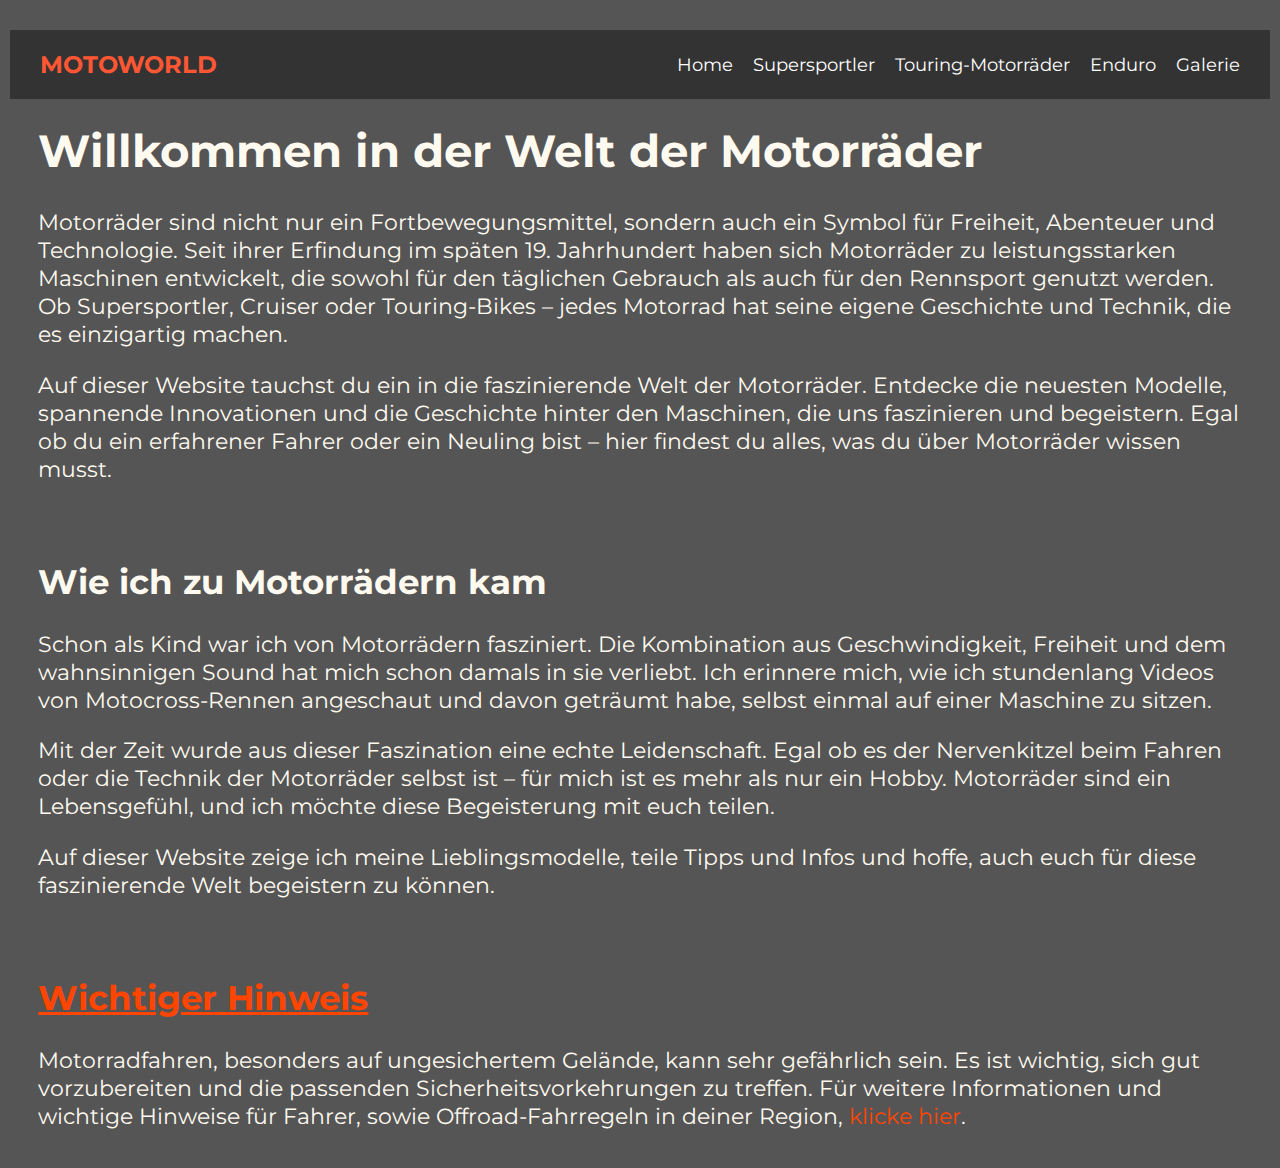
<file: index.html>
<html>
<head>
    <title>Home</title>
    <meta charset="UTF-8">
    <link href="style.css" rel="stylesheet">
    <link href="navigation-bar.css" rel="stylesheet">
</head>
<body>
<div class="top-navigation">
    <div class="logo">
        <a href="index.html">MotoWorld</a>
    </div>
    <nav class="nav-links">
        <a href="index.html">Home</a>
        <a href="racebikes.html">Supersportler</a>
        <a href="touring-bikes.html">Touring-Motorräder</a>
        <a href="enduro.html">Enduro</a>
        <a href="galery.html">Galerie</a>
    </nav>
</div>

<div>
    <br>
    <br>
</div>

<div>
    <h1>Willkommen in der Welt der Motorräder</h1>
    <p>
        Motorräder sind nicht nur ein Fortbewegungsmittel, sondern auch ein Symbol für Freiheit, Abenteuer und
        Technologie.
        Seit ihrer Erfindung im späten 19. Jahrhundert haben sich Motorräder zu leistungsstarken Maschinen entwickelt,
        die sowohl
        für den täglichen Gebrauch als auch für den Rennsport genutzt werden. Ob Supersportler, Cruiser oder
        Touring-Bikes – jedes
        Motorrad hat seine eigene Geschichte und Technik, die es einzigartig machen.
    </p>
    <p>
        Auf dieser Website tauchst du ein in die faszinierende Welt der Motorräder. Entdecke die neuesten Modelle,
        spannende
        Innovationen und die Geschichte hinter den Maschinen, die uns faszinieren und begeistern.
        Egal ob du ein erfahrener Fahrer oder ein Neuling bist – hier findest du alles, was du über Motorräder wissen
        musst.
    </p>

</div>

<div>
    <br>
    <h2>Wie ich zu Motorrädern kam</h2>
    <p>
        Schon als Kind war ich von Motorrädern fasziniert. Die Kombination aus Geschwindigkeit, Freiheit und dem
        wahnsinnigen Sound hat mich schon damals in sie verliebt. Ich erinnere mich, wie ich stundenlang Videos von
        Motocross-Rennen angeschaut und davon geträumt habe, selbst einmal auf einer Maschine zu sitzen.
    </p>
    <p>
        Mit der Zeit wurde aus dieser Faszination eine echte Leidenschaft. Egal ob es der Nervenkitzel beim Fahren oder
        die Technik der Motorräder selbst ist – für mich ist es mehr als nur ein Hobby. Motorräder sind ein
        Lebensgefühl, und ich möchte diese Begeisterung mit euch teilen.
    </p>
    <p>
        Auf dieser Website zeige ich meine Lieblingsmodelle, teile Tipps und Infos und hoffe, auch euch für diese
        faszinierende Welt begeistern zu können.
    </p>
</div>
<br>
<div class="info">
    <h2>Wichtiger Hinweis</h2>
    <p>
        Motorradfahren, besonders auf ungesichertem Gelände, kann sehr gefährlich sein.
        Es ist wichtig, sich gut vorzubereiten und die passenden Sicherheitsvorkehrungen zu treffen.
        Für weitere Informationen und wichtige Hinweise für Fahrer, sowie Offroad-Fahrregeln in deiner Region,
        <a href="safety.html">klicke hier</a>.
    </p>
</div>
</body>
</html>
</file>
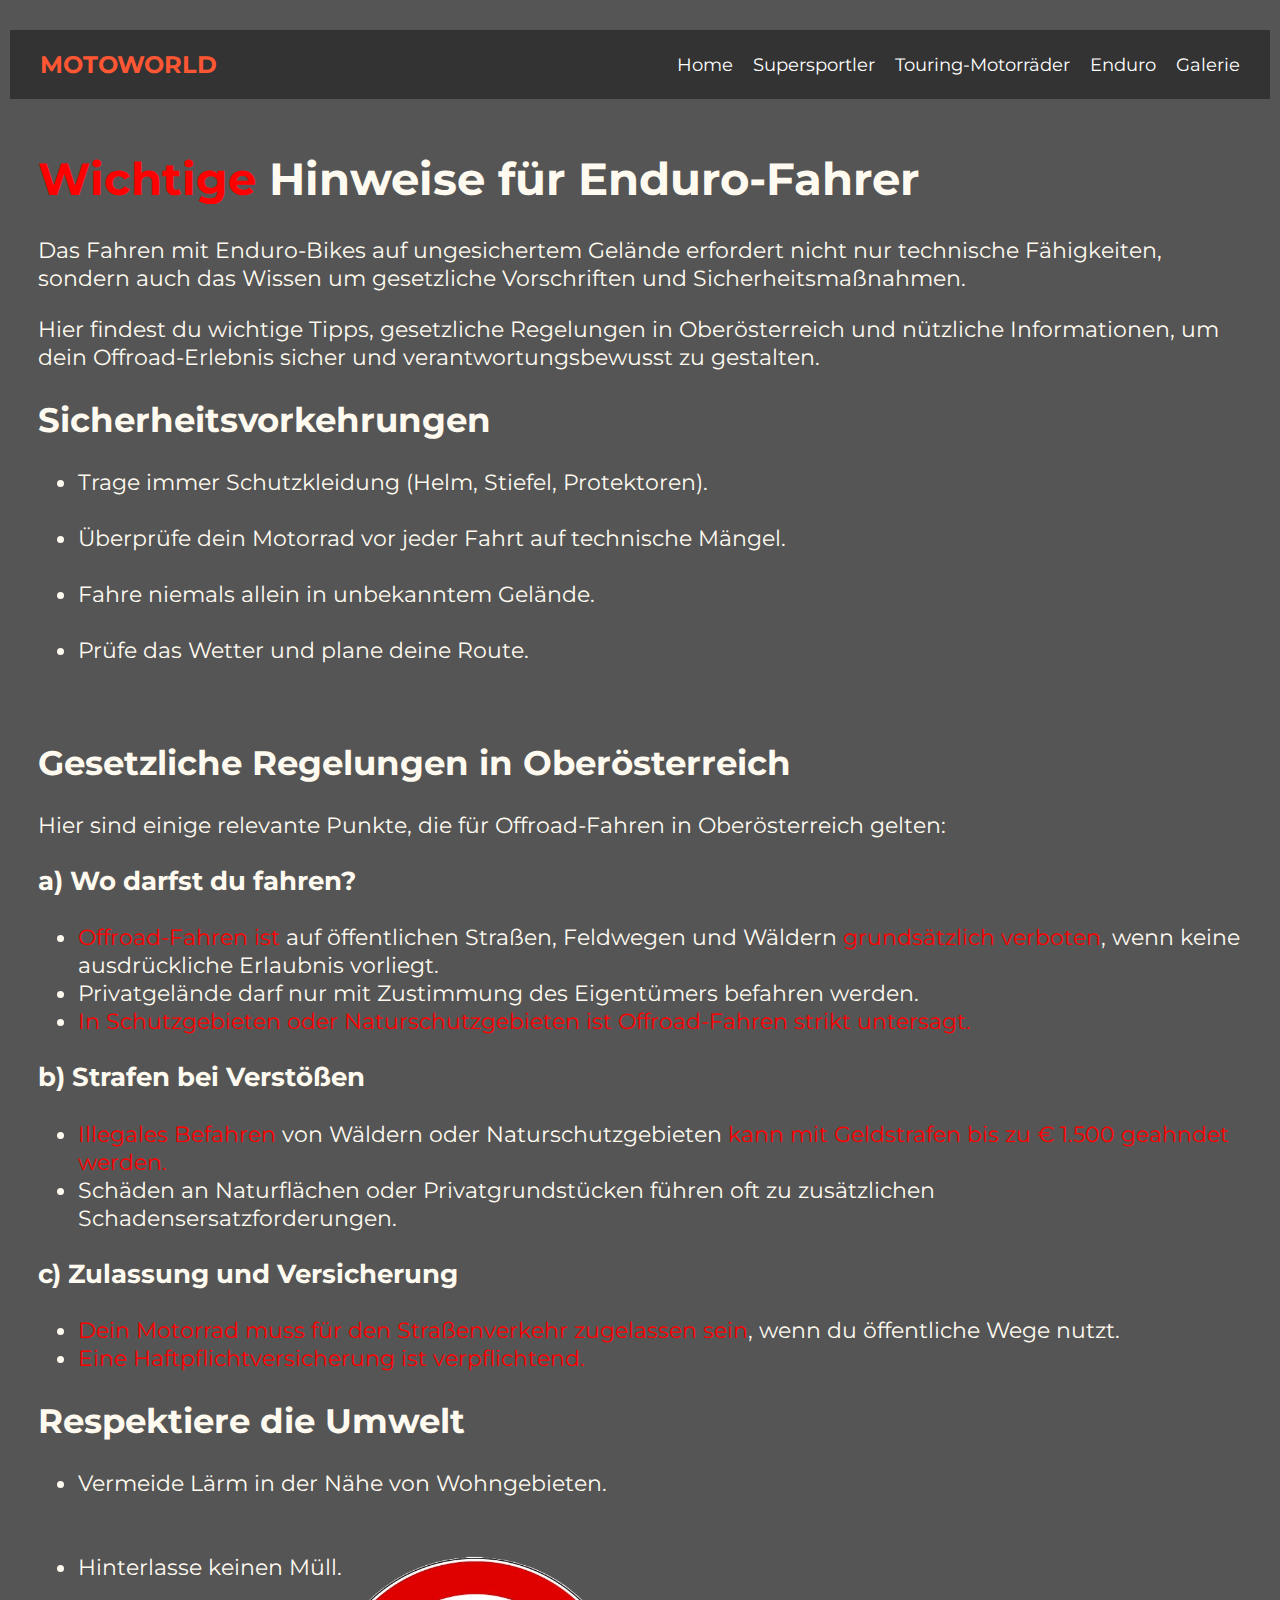
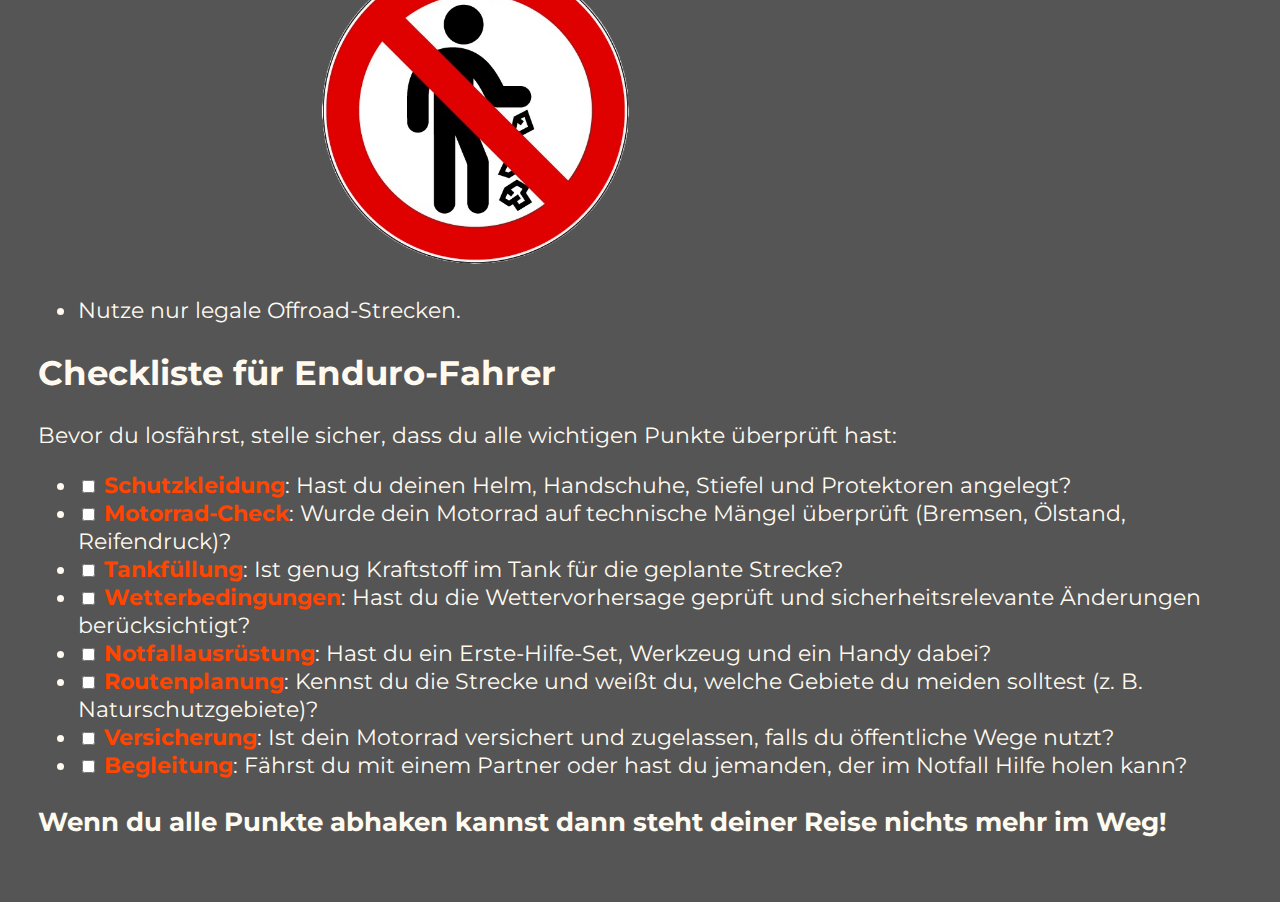
<file: safety.html>
<html>
<head>
    <meta charset="UTF-8">
    <title>Sicherheit</title>
    <link href="style.css" rel="stylesheet">
    <link href="navigation-bar.css" rel="stylesheet">
    <link href="safety.css" rel="stylesheet">
</head>
<body>
<div class="top-navigation">
    <div class="logo">
        <a href="index.html">MotoWorld</a>
    </div>
    <nav class="nav-links">
        <a href="index.html">Home</a>
        <a href="racebikes.html">Supersportler</a>
        <a href="touring-bikes.html">Touring-Motorräder</a>
        <a href="enduro.html">Enduro</a>
        <a href="galery.html">Galerie</a>
    </nav>
</div>
<div class="infos">
    <br>
    <br>
    <br>
    <h1><span>Wichtige</span> Hinweise für Enduro-Fahrer</h1>
    <p>Das Fahren mit Enduro-Bikes auf ungesichertem Gelände erfordert nicht nur technische Fähigkeiten, sondern auch
        das
        Wissen um gesetzliche Vorschriften und Sicherheitsmaßnahmen.</p>
    <p>
        Hier findest du wichtige Tipps, gesetzliche Regelungen in Oberösterreich und nützliche Informationen, um dein
        Offroad-Erlebnis sicher und verantwortungsbewusst zu gestalten.</p>

    <h2>Sicherheitsvorkehrungen</h2>
    <ul>
        <li>Trage immer Schutzkleidung (Helm, Stiefel, Protektoren).</li>
        <br>
        <li>Überprüfe dein Motorrad vor jeder Fahrt auf technische Mängel.</li>
        <br>
        <li>Fahre niemals allein in unbekanntem Gelände.</li>
        <br>
        <li>Prüfe das Wetter und plane deine Route.</li>
    </ul>
    <br>
    <div>
        <h2>Gesetzliche Regelungen in Oberösterreich</h2>
        <p>Hier sind einige relevante Punkte, die für Offroad-Fahren in Oberösterreich gelten:</p>

        <h3>a) Wo darfst du fahren?</h3>
        <ul>
            <li><span>Offroad-Fahren ist </span> auf öffentlichen Straßen, Feldwegen und Wäldern <span>grundsätzlich verboten</span>, wenn keine
                ausdrückliche Erlaubnis vorliegt.
            </li>
            <li>Privatgelände darf nur mit Zustimmung des Eigentümers befahren werden.</li>
            <li><span>In Schutzgebieten oder Naturschutzgebieten ist Offroad-Fahren strikt untersagt.</span></li>
        </ul>

        <h3>b) Strafen bei Verstößen</h3>
        <ul>
            <li><span>Illegales Befahren</span> von Wäldern oder Naturschutzgebieten <span>kann mit Geldstrafen bis zu € 1.500 geahndet
                werden.</span>
            </li>
            <li>Schäden an Naturflächen oder Privatgrundstücken führen oft zu zusätzlichen Schadensersatzforderungen.
            </li>
        </ul>

        <h3>c) Zulassung und Versicherung</h3>
        <ul>
            <li><span>Dein Motorrad muss für den Straßenverkehr zugelassen sein</span>, wenn du öffentliche Wege nutzt.</li>
            <li><span>Eine Haftpflichtversicherung ist verpflichtend.</span></li>
        </ul>
    </div>

    <h2>Respektiere die Umwelt</h2>
    <ul>
        <li>Vermeide Lärm in der Nähe von Wohngebieten.</li>
        <br>
        <br>
        <li>Hinterlasse keinen Müll.</li>
        <img src="müllwegwerfen.png" alt="müllwegwerfen">
        <br>
        <br>
        <li>Nutze nur legale Offroad-Strecken.</li>
    </ul>
</div>
<div>
    <h2>Checkliste für Enduro-Fahrer</h2>
    <p>Bevor du losfährst, stelle sicher, dass du alle wichtigen Punkte überprüft hast:</p>

    <ul>
        <li><input type="checkbox"> <strong><span>Schutzkleidung</span></strong>: Hast du deinen Helm, Handschuhe, Stiefel und Protektoren angelegt?</li>
        <li><input type="checkbox"> <strong><span>Motorrad-Check</span></strong>: Wurde dein Motorrad auf technische Mängel überprüft (Bremsen, Ölstand, Reifendruck)?</li>
        <li><input type="checkbox"> <strong><span>Tankfüllung</span></strong>: Ist genug Kraftstoff im Tank für die geplante Strecke?</li>
        <li><input type="checkbox"> <strong><span>Wetterbedingungen</span></strong>: Hast du die Wettervorhersage geprüft und sicherheitsrelevante Änderungen berücksichtigt?</li>
        <li><input type="checkbox"> <strong><span>Notfallausrüstung</span></strong>: Hast du ein Erste-Hilfe-Set, Werkzeug und ein Handy dabei?</li>
        <li><input type="checkbox"> <strong><span>Routenplanung</span></strong>: Kennst du die Strecke und weißt du, welche Gebiete du meiden solltest (z. B. Naturschutzgebiete)?</li>
        <li><input type="checkbox"> <strong><span>Versicherung</span></strong>: Ist dein Motorrad versichert und zugelassen, falls du öffentliche Wege nutzt?</li>
        <li><input type="checkbox"> <strong><span>Begleitung</span></strong>: Fährst du mit einem Partner oder hast du jemanden, der im Notfall Hilfe holen kann?</li>
    </ul>

    <h3>Wenn du alle Punkte abhaken kannst dann steht deiner Reise nichts mehr im Weg!</h3>
</div>
</body>
</html>
</file>
<file: style.css>
@import url('https://fonts.googleapis.com/css2?family=Montserrat:wght@400;700&family=Oswald:wght@400;700&display=swap');

.heading {
    font-family: Verdana, sans-serif;
    font-size: 5rem;
}

body {
    margin: 1%;
    padding: 2%;
    background-color: #555555;
    font-family: 'Montserrat', sans-serif;
    color: floralwhite;
    font-size: 1.4rem;
}

.carousel-size {
    max-width: 60%;
    max-height: 40%;
}

.touringbikes-button {
    align-content: center;
}

.touring-bikes-img {
    max-height: 40%;
    max-width: 40%;
}

.touring-bikes-table table {
    width: 100%;
    border-collapse: collapse;
    margin: 20px 0;
    font-size: 1rem;
    font-family: Arial, sans-serif;
    text-align: left;
    background-color: #636363;
    box-shadow: 0 2px 5px rgba(0, 0, 0, 0.1);
}

.touring-bikes-table table thead {
    background-color: #55ace3;
    color: #4a4a4a;
}

.touring-bikes-table table th, table td {
    padding: 12px 15px;
    border: 1px solid #55ace3;
}

.touring-bikes-table table th {
    font-weight: bold;
    text-transform: uppercase;
}

.touring-bikes-table table tr:nth-child(even) {
    background-color: rgba(85, 172, 227, 0.3);
}

.touring-bikes-table table tr:hover {
    background-color: rgba(85, 172, 227, 0.6);
}

.touring-bikes-table tr {
    transition: background-color 0.15s;
}

.touring-bikes-table table td {
    color: #ffffff;
    line-height: 1.5;
}

.cruiser-list ul > li:hover {
    transition: color 0.2s;
    color: orange;
}

.cruiser-img-hover div:hover {
    background-color: grey;
}

.cruiser-img img {
    height: 40%;
    width: auto;
}

.cruiser-p {
    margin-left: 16%;
}

.enduro-heading {
    background: linear-gradient(to right, #C2B280, #8B4513, #FFA500);
    -webkit-background-clip: text;
    color: transparent;
    font-size: 5rem;
}

.info a {
    text-decoration: none;
    color: orangered;
}

.info a:hover {
    color: #b10000;
    text-decoration: underline;
    transition: color 0.3s, underline 0.3s;
}

.info h2 {
    color: orangered;
    text-decoration: underline;
}

.enduro-img {
    height: 80%;
    width: auto;
    display: block;
    margin: 0 auto;
}

.enduro-background {
    background-repeat: no-repeat;
    background-size: cover;
    background-image: url("https://www.jagdfakten.at/wp-content/uploads/2023/06/Trial-Motorrad-im-Wald_Jagdfakten-Oesterreich-informiert_-%C2%A9egor-unsplash.jpg");
}

.enduro-background ::before{
    content: '';
    position: absolute;
    top: 0;
    left: 0;
    width: 100%;
    height: 210%;
    background-color: rgba(0, 0, 0, 0.08);
    z-index: -1;

}

.enduro-body {
    z-index: 1;
}

.cruiser-centered img{
    display: block;
    margin: 0 auto;
}

.enduro-track {
    margin: 0 auto;
}
</file>
<file: navigation-bar.css>
.top-navigation {
    display: flex;
    justify-content: space-between;
    align-items: center;
    padding: 20px 30px;
    background: #333;
    color: #fff;
    position: fixed;
    top: 30px;
    left: 10px;
    right: 10px;
    width: auto;
    box-sizing: border-box;
    z-index: 1000;
}

.logo {
    font-size: 24px;
    font-weight: bold;
    text-transform: uppercase;
}

.logo a {
    text-decoration: none;
    color: #ff5733;
}

.nav-links {
    display: flex;
    gap: 20px;
}

.nav-links a {
    text-decoration: none;
    color: white;
    font-size: 18px;
    transition: color 0.3s ease;
}

.nav-links a:hover {
    color: #ff5733;
}
</file>
<file: safety.css>
h1 > span{
    color : red;
}

.infos a {
    color: orangered;
}

.infos a:hover {
    color: #b10000;
    text-decoration: underline;
    transition: color 0.3s , underline 0.3s;
}

li > span {
    color: red;
}

li > span:hover {
    text-decoration: underline;
}

img {
    margin: -3% 20%;
    display: block;
    height: 40%;
    width: auto;
}

strong > span{
    color: orangered;
}
</file>
